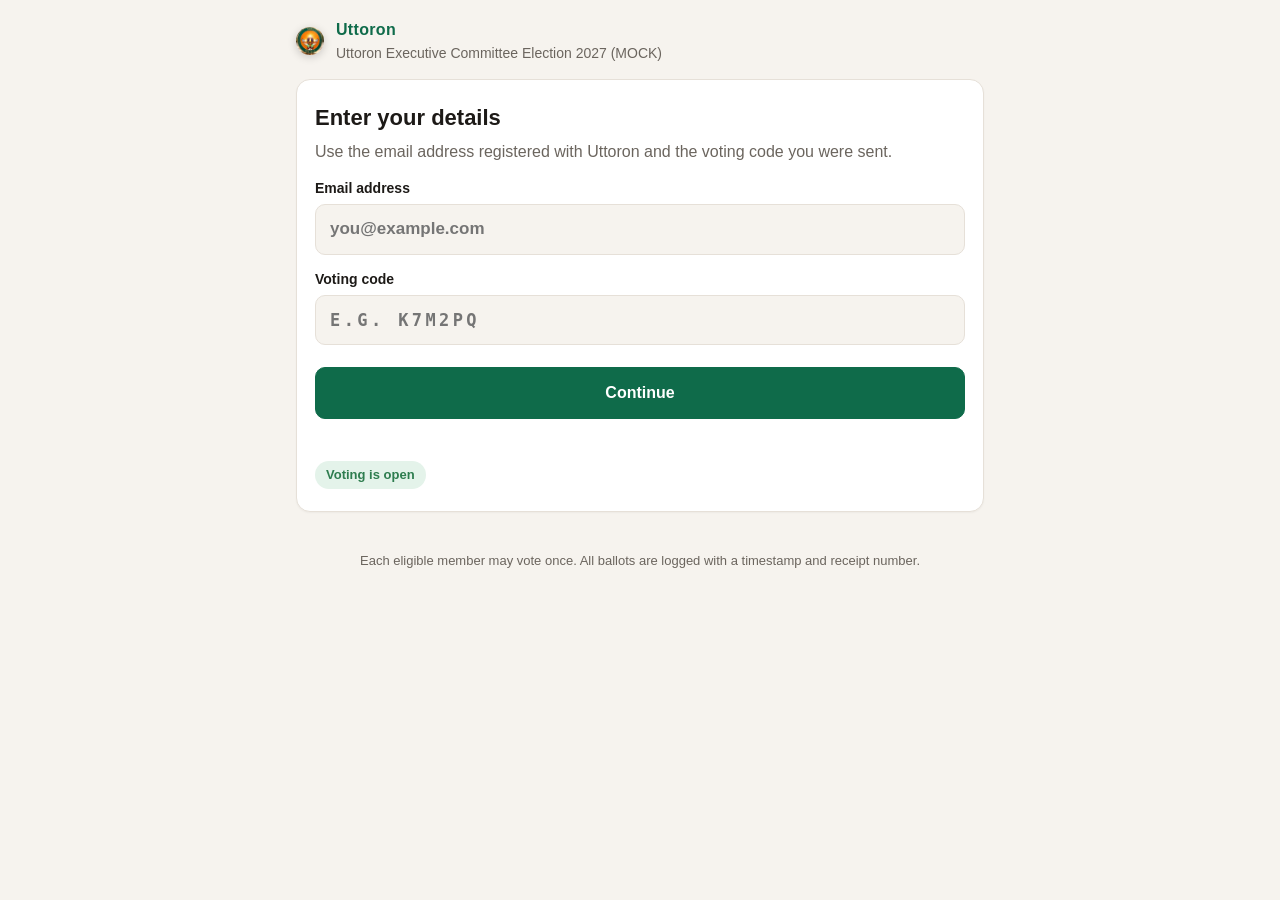
<file: index.html>
<!doctype html>
<html lang="en">
<head>
<meta charset="utf-8">
<meta name="viewport" content="width=device-width, initial-scale=1">
<title>Uttoron Election — Vote</title>
<link rel="icon" href="assets/favicon.png">
<link rel="stylesheet" href="styles.css">
</head>
<body>
<header class="top">
  <img class="logo" src="assets/logo.jpg" alt="Uttoron logo">
  <div class="brand-text">
  <div class="brand"><span id="orgName">Uttoron</span></div>
  <div class="title" id="electionName">Executive Committee Election</div>
  </div>
</header>

<main class="wrap">

  <!-- STEP 1: identify -->
  <section id="step-identify" class="card">
    <h1>Enter your details</h1>
    <p class="muted">Use the email address registered with Uttoron and the voting code you were sent.</p>
    <form id="identifyForm" autocomplete="on">
      <label>Email address
        <input type="email" id="email" name="email" required autocomplete="email" inputmode="email" placeholder="you@example.com">
      </label>
      <label>Voting code
        <input type="text" id="code" name="code" required autocomplete="one-time-code" inputmode="text" maxlength="12" placeholder="e.g. K7M2PQ" class="code">
      </label>
      <button type="submit" class="btn primary" id="identifyBtn">Continue</button>
      <div class="error" id="identifyError" role="alert"></div>
    </form>
    <div class="status" id="windowStatus"></div>
  </section>

  <!-- STEP 2: ballot -->
  <section id="step-ballot" class="card hidden">
    <div class="voter-line">Voting as <b id="voterName"></b> <span class="muted" id="voterEmail"></span></div>
    <h1>Select your candidates</h1>
    <p class="muted">Choose up to <b id="seatsText">26</b> of the <span id="candCount"></span> candidates below. Tap a name to select it.</p>

    <div class="sticky-counter">
      <div class="counter"><span id="selCount">0</span> / <span id="seatsText2">26</span> selected</div>
      <div class="counter-actions">
        <button type="button" class="link" id="clearBtn">Clear</button>
      </div>
    </div>

    <input type="search" id="filter" placeholder="Search candidates…" class="search" aria-label="Search candidates">

    <ul class="cands" id="candList"></ul>

    <div class="actions">
      <button type="button" class="btn primary" id="reviewBtn" disabled>Review my ballot</button>
    </div>
    <div class="error" id="ballotError" role="alert"></div>
  </section>

  <!-- STEP 3: review -->
  <section id="step-review" class="card hidden">
    <h1>Review your ballot</h1>
    <p class="muted">You are voting for <b id="reviewCount"></b> candidate(s). Once submitted, your vote cannot be changed.</p>
    <ol class="review-list" id="reviewList"></ol>
    <div class="actions">
      <button type="button" class="btn" id="backBtn">Go back</button>
      <button type="button" class="btn primary" id="submitBtn">Submit vote</button>
    </div>
    <div class="error" id="submitError" role="alert"></div>
  </section>

  <!-- STEP 4: done -->
  <section id="step-done" class="card hidden center">
    <div class="check">✓</div>
    <h1>Your vote has been recorded</h1>
    <p class="muted">Receipt number</p>
    <div class="receipt" id="receipt"></div>
    <p class="muted small" id="doneTime"></p>
    <p class="small">Take a screenshot of this receipt. The Election Officer can match it against the vote log if needed.</p>
  </section>

  <!-- Already voted -->
  <section id="step-already" class="card hidden center">
    <h1>You have already voted</h1>
    <p class="muted">A ballot has already been recorded for <b id="alreadyEmail"></b>.</p>
    <p class="muted">Receipt number</p>
    <div class="receipt" id="alreadyReceipt"></div>
    <p class="small">If you believe this is a mistake, please speak to the Election Officer.</p>
  </section>

  <!-- Closed -->
  <section id="step-closed" class="card hidden center">
    <h1>Voting is not open</h1>
    <p class="muted" id="closedMsg">The Election Officer has not opened voting yet. This page will update automatically when voting opens.</p>
    <button type="button" class="btn" id="recheckBtn">Check again</button>
  </section>

</main>

<!-- Closing countdown (shown on top of the ballot/review when the admin closes voting) -->
<div id="countdown" class="overlay hidden" role="alertdialog" aria-live="assertive">
  <div class="overlay-card">
    <div class="overlay-title">Voting is closing</div>
    <div class="big-num" id="cdNum">10</div>
    <div class="muted" id="cdHint">Submit your ballot before the count reaches zero.</div>
    <button type="button" class="btn primary hidden" id="cdSubmit">Submit my ballot now</button>
  </div>
</div>

<footer class="foot">Each eligible member may vote once. All ballots are logged with a timestamp and receipt number.</footer>

<script src="config.js"></script>
<script src="mock-api.js"></script>
<script src="api.js"></script>
<script>
(function () {
  const $ = id => document.getElementById(id);
  const steps = ['step-identify', 'step-ballot', 'step-review', 'step-done', 'step-already', 'step-closed'];
  const state = { email: '', code: '', name: '', seats: 26, candidates: [], open: false, selected: new Set() };

  document.getElementById('orgName').textContent = (window.ELECTION_CONFIG || {}).ORG_NAME || 'Uttoron';

  function show(id) {
    steps.forEach(s => $(s).classList.toggle('hidden', s !== id));
    window.scrollTo({ top: 0, behavior: 'smooth' });
  }
  function busy(btn, on, label) {
    btn.disabled = on;
    if (label) { btn.dataset.label = btn.dataset.label || btn.textContent; btn.textContent = on ? label : btn.dataset.label; }
  }

  // ---- load config (candidates, seats, open flag) ----
  async function loadConfig() {
    try {
      const c = await API.call('config');
      state.seats = c.seats; state.candidates = c.candidates; state.open = c.open;
      $('electionName').textContent = c.electionName || 'Election';
      $('seatsText').textContent = c.seats; $('seatsText2').textContent = c.seats;
      $('candCount').textContent = c.candidates.length;
      $('windowStatus').innerHTML = c.open
        ? '<span class="pill open">Voting is open</span>'
        : '<span class="pill closed">Voting has not opened yet</span>';
      closeAt = c.closeAt || null;
      if (c.open && closeAt && !cdTimer && (visible('step-ballot') || visible('step-review'))) startCountdown();
      return c;
    } catch (e) {
      $('windowStatus').innerHTML = '<span class="pill closed">Could not reach the voting server</span>';
      $('identifyError').textContent = e.message;
      return null;
    }
  }
  loadConfig();

  // ---- status polling + closing countdown ----
  // Identify/closed screens: refresh every 20 s. Ballot/review screens: cheap 'status' poll every 5 s
  // so the 10 -> 1 countdown reaches every voter when the Election Officer closes voting.
  let closeAt = null, clockSkew = 0, cdTimer = null, submitting = false;
  function visible(id) { return !$(id).classList.contains('hidden'); }
  async function pollStatus() {
    try {
      const st = await API.call('status');
      if (st.serverTime) clockSkew = st.serverTime - Date.now();
      applyStatus(st);
    } catch (e) { /* transient; try again next tick */ }
  }
  function applyStatus(st) {
    state.open = st.open;
    closeAt = st.closeAt || null;
    if (!st.open) {
      stopCountdown();
      if (visible('step-ballot') || visible('step-review')) {
        if (!submitting) { $('closedMsg').textContent = 'Voting has closed. Ballots can no longer be submitted.'; show('step-closed'); }
      }
      return;
    }
    if (closeAt && !cdTimer) startCountdown();
  }
  function startCountdown() {
    $('countdown').classList.remove('hidden');
    tick();
    cdTimer = setInterval(tick, 250);
  }
  function stopCountdown() { clearInterval(cdTimer); cdTimer = null; $('countdown').classList.add('hidden'); }
  function tick() {
    const left = Math.ceil((closeAt - (Date.now() + clockSkew)) / 1000);
    if (left <= 0) {
      stopCountdown();
      if (!submitting && (visible('step-ballot') || visible('step-review'))) {
        $('closedMsg').textContent = 'Voting has closed. Ballots can no longer be submitted.'; show('step-closed');
      }
      return;
    }
    $('cdNum').textContent = Math.min(left, 10);
    $('cdNum').classList.toggle('urgent', left <= 3);
    const canSubmit = state.selected.size > 0 && (visible('step-ballot') || visible('step-review'));
    $('cdSubmit').classList.toggle('hidden', !canSubmit);
    $('cdHint').textContent = canSubmit ? `You have ${state.selected.size} selected. Submit before the count reaches zero.` : 'Submit your ballot before the count reaches zero.';
    // Hide the overlay on screens where there is nothing to submit.
    $('countdown').classList.toggle('hidden', !(visible('step-ballot') || visible('step-review')));
  }
  $('cdSubmit').addEventListener('click', () => submitVote());
  setInterval(() => {
    if (visible('step-ballot') || visible('step-review')) pollStatus();
  }, 5000);
  setInterval(() => {
    if (visible('step-identify') || visible('step-closed')) loadConfig();
  }, 20000);

  // ---- step 1 ----
  $('identifyForm').addEventListener('submit', async ev => {
    ev.preventDefault();
    $('identifyError').textContent = '';
    const btn = $('identifyBtn'); busy(btn, true, 'Checking…');
    try {
      const email = $('email').value.trim().toLowerCase();
      const code = $('code').value.trim().toUpperCase();
      const r = await API.call('verify', { email, code });
      state.email = email; state.code = code; state.name = r.name || email;
      $('voterName').textContent = state.name; $('voterEmail').textContent = '(' + email + ')';
      if (r.alreadyVoted) {
        $('alreadyEmail').textContent = email; $('alreadyReceipt').textContent = r.receipt || '—';
        show('step-already'); return;
      }
      await loadConfig();
      if (!state.open) { show('step-closed'); return; }
      renderBallot(); show('step-ballot');
    } catch (e) {
      $('identifyError').textContent = e.message;
    } finally { busy(btn, false); }
  });

  $('recheckBtn').addEventListener('click', async () => {
    await loadConfig();
    if (state.open && state.email) { renderBallot(); show('step-ballot'); }
  });

  // ---- step 2 ----
  function renderBallot() {
    const ul = $('candList'); ul.innerHTML = '';
    state.candidates.forEach(c => {
      const li = document.createElement('li');
      li.className = 'cand'; li.dataset.id = c.id; li.dataset.name = c.name.toLowerCase();
      li.setAttribute('role', 'checkbox'); li.setAttribute('aria-checked', 'false'); li.tabIndex = 0;
      li.innerHTML = `<span class="box"></span><span class="cand-text"><span class="cand-name"></span>${c.note ? '<span class="cand-note"></span>' : ''}</span>`;
      li.querySelector('.cand-name').textContent = c.name;
      if (c.note) li.querySelector('.cand-note').textContent = c.note;
      li.addEventListener('click', () => toggle(c.id));
      li.addEventListener('keydown', e => { if (e.key === ' ' || e.key === 'Enter') { e.preventDefault(); toggle(c.id); } });
      ul.appendChild(li);
    });
    updateCounter();
  }
  function toggle(id) {
    $('ballotError').textContent = '';
    if (state.selected.has(id)) state.selected.delete(id);
    else if (state.selected.size >= state.seats) { $('ballotError').textContent = `You can select at most ${state.seats}. Unselect someone first.`; return; }
    else state.selected.add(id);
    updateCounter();
  }
  function updateCounter() {
    const full = state.selected.size >= state.seats;
    document.querySelectorAll('.cand').forEach(li => {
      const on = state.selected.has(li.dataset.id);
      li.classList.toggle('on', on); li.setAttribute('aria-checked', on);
      li.classList.toggle('dim', full && !on);
    });
    $('selCount').textContent = state.selected.size;
    $('reviewBtn').disabled = state.selected.size === 0;
    document.querySelector('.sticky-counter').classList.toggle('full', full);
  }
  $('clearBtn').addEventListener('click', () => { state.selected.clear(); updateCounter(); });
  $('filter').addEventListener('input', e => {
    const q = e.target.value.trim().toLowerCase();
    document.querySelectorAll('.cand').forEach(li => li.classList.toggle('hidden', q && !li.dataset.name.includes(q)));
  });
  $('reviewBtn').addEventListener('click', () => {
    const ol = $('reviewList'); ol.innerHTML = '';
    const byId = Object.fromEntries(state.candidates.map(c => [c.id, c]));
    [...state.selected].map(id => byId[id]).filter(Boolean).sort((a, b) => a.name.localeCompare(b.name))
      .forEach(c => { const li = document.createElement('li'); li.textContent = c.name; ol.appendChild(li); });
    $('reviewCount').textContent = state.selected.size;
    $('submitError').textContent = '';
    show('step-review');
  });

  // ---- step 3 ----
  $('backBtn').addEventListener('click', () => show('step-ballot'));
  $('submitBtn').addEventListener('click', submitVote);
  async function submitVote() {
    if (submitting || state.selected.size === 0) return;
    submitting = true;
    const btn = $('submitBtn'); busy(btn, true, 'Submitting…'); $('backBtn').disabled = true; $('cdSubmit').disabled = true;
    try {
      const r = await API.call('vote', { email: state.email, code: state.code, choices: [...state.selected] });
      $('receipt').textContent = r.receipt;
      $('doneTime').textContent = 'Recorded ' + new Date(r.timestamp).toLocaleString();
      stopCountdown();
      show('step-done');
    } catch (e) {
      if (e.data && e.data.alreadyVoted) {
        $('alreadyEmail').textContent = state.email; $('alreadyReceipt').textContent = e.data.receipt || '—';
        show('step-already');
      } else if (/closed/i.test(e.message)) {
        $('closedMsg').textContent = 'Voting has closed. Your ballot was not submitted in time.';
        show('step-closed');
      } else {
        $('submitError').textContent = e.message + ' — please try again.';
        if (visible('step-ballot')) $('ballotError').textContent = e.message + ' — please try again.';
      }
    } finally { submitting = false; busy(btn, false); $('backBtn').disabled = false; $('cdSubmit').disabled = false; }
  }
})();
</script>
</body>
</html>
</file>
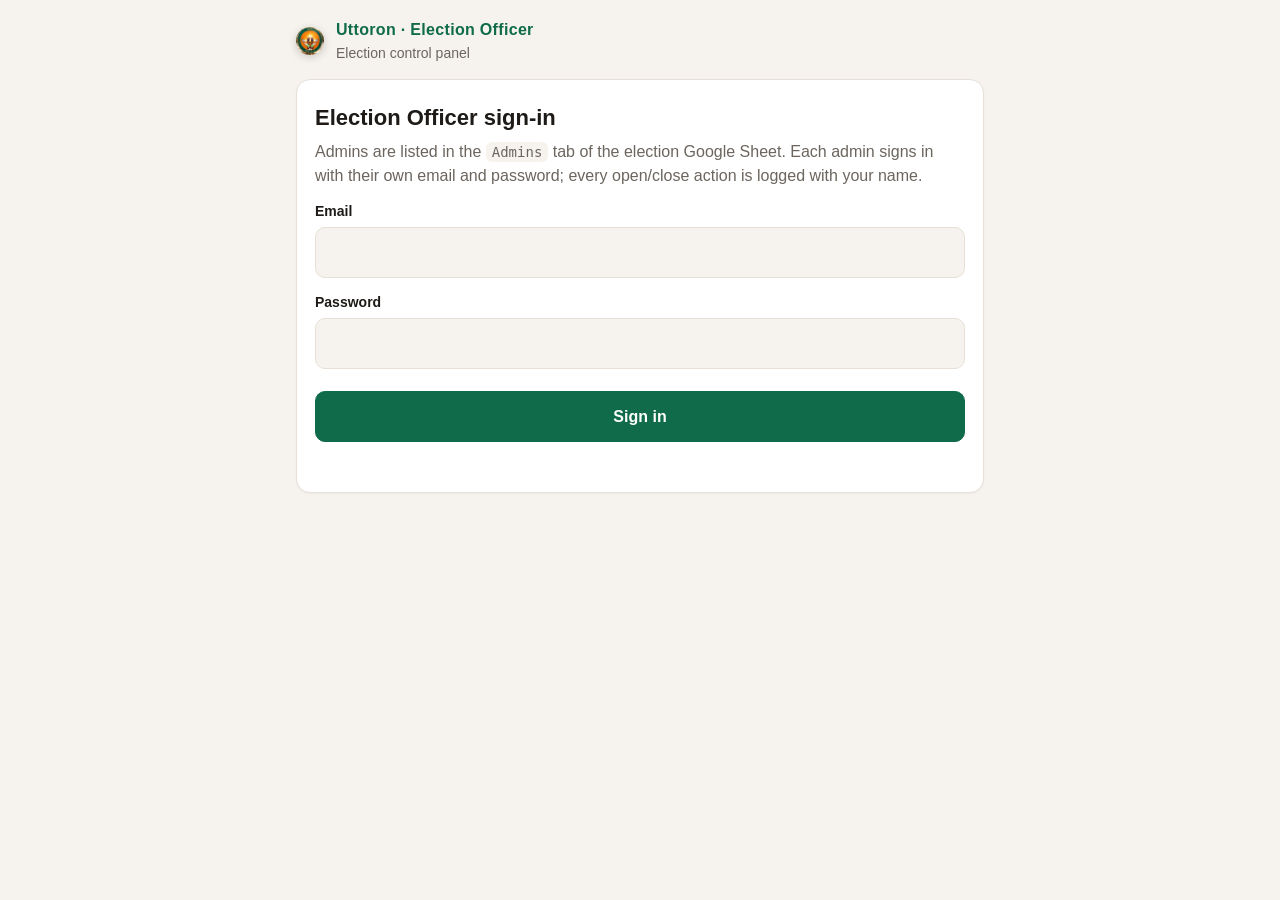
<file: admin.html>
<!doctype html>
<html lang="en">
<head>
<meta charset="utf-8">
<meta name="viewport" content="width=device-width, initial-scale=1">
<meta name="robots" content="noindex">
<title>Uttoron Election — Election Officer</title>
<link rel="icon" href="assets/favicon.png">
<link rel="stylesheet" href="styles.css">
</head>
<body>
<header class="top">
  <img class="logo" src="assets/logo.jpg" alt="Uttoron logo">
  <div class="brand-text">
  <div class="brand">Uttoron · Election Officer</div>
  <div class="title" id="electionName">Election control panel</div>
  </div>
</header>

<main class="wrap">

  <section id="login" class="card">
    <h1>Election Officer sign-in</h1>
    <p class="muted">Admins are listed in the <code>Admins</code> tab of the election Google Sheet. Each admin signs in with their own email and password; every open/close action is logged with your name.</p>
    <form id="loginForm">
      <label>Email <input type="email" id="adminEmail" autocomplete="username" required></label>
      <label>Password <input type="password" id="adminPassword" autocomplete="current-password" required></label>
      <button class="btn primary" type="submit">Sign in</button>
      <div class="error" id="loginError" role="alert"></div>
    </form>
  </section>

  <section id="panel" class="card hidden">
    <div class="row" style="justify-content:space-between">
      <h1 style="margin:0">Live results</h1>
      <div class="row"><span id="openPill" class="pill closed">—</span> <span class="muted small" id="whoami"></span> <button class="link" id="logoutBtn">Sign out</button></div>
    </div>
    <div class="notice hidden" id="closingNotice">Closing voting — voters see a countdown: <b id="adminCd">10</b></div>
    <p class="muted small" id="updated"></p>

    <div class="grid">
      <div class="stat"><div class="n" id="ballots">0</div><div class="l">ballots cast</div></div>
      <div class="stat"><div class="n" id="eligible">0</div><div class="l">eligible emails</div></div>
      <div class="stat"><div class="n" id="turnout">0%</div><div class="l">turnout</div></div>
      <div class="stat"><div class="n" id="seats">26</div><div class="l">seats (X)</div></div>
    </div>

    <div class="row">
      <button class="btn ok" id="openBtn">Open voting</button>
      <button class="btn danger" id="closeBtn">Close voting</button>
      <button class="btn" id="refreshBtn">Refresh</button>
      <label style="margin:0;display:flex;align-items:center;gap:6px;font-weight:500"><input type="checkbox" id="auto" checked style="width:auto"> auto-refresh (10s)</label>
    </div>
    <div class="error" id="panelError" role="alert"></div>

    <div id="tieNotice" class="notice hidden">⚠ Tie at the cutoff — the candidates highlighted in yellow have the same vote count as the last winning seat. The Election Officer must resolve this (by-laws: all disputes resolved by the Election Office).</div>

    <table>
      <thead><tr><th>#</th><th>Candidate</th><th style="width:40%"></th><th class="num">Votes</th></tr></thead>
      <tbody id="rows"></tbody>
    </table>

    <div class="sec">
      <h2>Paper trail</h2>
      <p class="muted small">Every ballot is a row in the <code>Votes</code> tab of the Google Sheet (timestamp, email, choices, receipt). Download the tally shown above as CSV for the minutes.</p>
      <div class="row">
        <button class="btn" id="csvBtn">Download results CSV</button>
        <button class="btn" id="printBtn">Print results</button>
      </div>
    </div>

    <div class="sec">
      <h2>Before the meeting: voter codes</h2>
      <p class="muted small">Fill the <code>Voters</code> tab (email, name, membership), then generate one-time codes. Download the CSV for a mail merge, or let the script email them (Gmail limit ≈100/day on personal accounts, ≈1500/day on Workspace — use the CSV + mail merge for 1000 members).</p>
      <div class="row">
        <button class="btn" id="genBtn">Generate missing codes</button>
        <button class="btn" id="codesBtn">Download codes CSV</button>
        <button class="btn" id="sendBtn">Email codes via script</button>
      </div>
      <div class="notice ok hidden" id="codeNotice"></div>
    </div>
  </section>
</main>

<script src="config.js"></script>
<script src="mock-api.js"></script>
<script src="api.js"></script>
<script>
(function () {
  const $ = id => document.getElementById(id);
  let token = sessionStorage.getItem('adminToken') || '';
  let adminName = sessionStorage.getItem('adminName') || '';
  let last = null, timer = null, cdTimer = null;

  function err(id, msg) { $(id).textContent = msg || ''; }
  async function admin(action, extra) { return API.call(action, Object.assign({ token }, extra || {})); }
  function showLogin(msg) {
    token = ''; sessionStorage.removeItem('adminToken'); sessionStorage.removeItem('adminName');
    $('panel').classList.add('hidden'); $('login').classList.remove('hidden'); err('loginError', msg || '');
  }

  async function refresh() {
    try {
      const r = await admin('results');
      last = r; render(r); err('panelError', '');
      $('login').classList.add('hidden'); $('panel').classList.remove('hidden');
      $('whoami').textContent = adminName ? 'Signed in as ' + adminName : '';
    } catch (e) {
      if (e.data && e.data.authRequired) showLogin(e.message);
      else err('panelError', e.message);
    }
  }

  // Mirror of the voters' countdown so the Officer knows when the window has actually shut.
  function trackClose(closeAt) {
    clearInterval(cdTimer);
    if (!closeAt) { $('closingNotice').classList.add('hidden'); return; }
    $('closingNotice').classList.remove('hidden');
    const tick = () => {
      const left = Math.ceil((closeAt - Date.now()) / 1000);
      if (left <= 0) { clearInterval(cdTimer); $('closingNotice').classList.add('hidden'); refresh(); return; }
      $('adminCd').textContent = Math.min(left, 10) + (left > 10 ? ' (starting…)' : '');
    };
    tick(); cdTimer = setInterval(tick, 250);
  }

  function render(r) {
    $('electionName').textContent = r.electionName;
    $('ballots').textContent = r.ballots; $('eligible').textContent = r.eligible; $('seats').textContent = r.seats;
    $('turnout').textContent = r.eligible ? Math.round(100 * r.ballots / r.eligible) + '%' : '—';
    $('openPill').textContent = r.open ? 'Voting OPEN' : 'Voting CLOSED';
    $('openPill').className = 'pill ' + (r.open ? 'open' : 'closed');
    $('openBtn').disabled = r.open; $('closeBtn').disabled = !r.open || !!r.closeAt;
    if (r.open && r.closeAt && !cdTimer) trackClose(r.closeAt);
    if (!r.open) trackClose(null);
    $('updated').textContent = 'Updated ' + new Date(r.generatedAt).toLocaleTimeString();
    $('tieNotice').classList.toggle('hidden', !r.tieAtCutoff);

    const max = Math.max(1, ...r.ranked.map(x => x.votes));
    const cutVotes = r.ranked[r.seats - 1] ? r.ranked[r.seats - 1].votes : -1;
    const tb = $('rows'); tb.innerHTML = '';
    r.ranked.forEach((c, i) => {
      const tr = document.createElement('tr');
      const win = i < r.seats;
      if (win) tr.classList.add('win');
      if (r.tieAtCutoff && c.votes === cutVotes) tr.classList.add('tie');
      if (i === r.seats - 1) tr.classList.add('cut');
      tr.innerHTML = `<td>${i + 1}</td><td></td><td><div class="bar"><span style="width:${100 * c.votes / max}%"></span></div></td><td class="num">${c.votes}</td>`;
      tr.children[1].textContent = c.name + (win ? ' ✓' : '');
      tb.appendChild(tr);
    });
  }

  $('loginForm').addEventListener('submit', async e => {
    e.preventDefault(); err('loginError', '');
    try {
      const r = await API.call('adminLogin', { email: $('adminEmail').value.trim(), password: $('adminPassword').value });
      token = r.token; adminName = r.name || r.email;
      sessionStorage.setItem('adminToken', token); sessionStorage.setItem('adminName', adminName);
      $('adminPassword').value = '';
      refresh();
    } catch (e2) { err('loginError', e2.message); }
  });
  $('logoutBtn').addEventListener('click', async () => { try { await admin('adminLogout'); } catch (e) {} showLogin(''); });
  $('refreshBtn').addEventListener('click', refresh);
  $('openBtn').addEventListener('click', async () => { if (confirm('Open voting now?')) { await admin('setOpen', { open: true }).catch(e => err('panelError', e.message)); refresh(); } });
  $('closeBtn').addEventListener('click', async () => {
    if (!confirm('Close voting? Voters will see a 10-second countdown, then no more ballots are accepted.')) return;
    try { const r = await admin('setOpen', { open: false }); trackClose(r.closeAt); $('closeBtn').disabled = true; }
    catch (e) { err('panelError', e.message); }
    refresh();
  });
  $('printBtn').addEventListener('click', () => window.print());

  function download(name, text) {
    const a = document.createElement('a'); a.href = URL.createObjectURL(new Blob([text], { type: 'text/csv' })); a.download = name; a.click();
  }
  $('csvBtn').addEventListener('click', () => {
    if (!last) return;
    const lines = [`"${last.electionName}"`, `Generated,${last.generatedAt}`, `Ballots,${last.ballots}`, `Eligible,${last.eligible}`, `Seats,${last.seats}`, '', 'Rank,Candidate,Votes,Elected'];
    last.ranked.forEach((c, i) => lines.push(`${i + 1},"${c.name.replace(/"/g, '""')}",${c.votes},${i < last.seats ? 'YES' : ''}`));
    download('uttoron-election-results.csv', lines.join('\n'));
  });
  $('genBtn').addEventListener('click', async () => {
    try { const r = await admin('generateCodes'); note(`Generated ${r.generated} new code(s).`); } catch (e) { err('panelError', e.message); }
  });
  $('codesBtn').addEventListener('click', async () => {
    try { const r = await admin('codesCsv'); download('uttoron-voter-codes.csv', r.csv); } catch (e) { err('panelError', e.message); }
  });
  $('sendBtn').addEventListener('click', async () => {
    if (!confirm('Email every voter their code now? Subject to your Gmail daily sending limit.')) return;
    try {
      const siteUrl = location.origin + location.pathname.replace(/admin\.html$/, '');
      const r = await admin('sendCodes', { siteUrl });
      note(`Sent ${r.sent}, skipped ${r.skipped}. Remaining daily quota: ${r.remainingQuota}.`);
    } catch (e) { err('panelError', e.message); }
  });
  function note(msg) { const n = $('codeNotice'); n.textContent = msg; n.classList.remove('hidden'); }

  function schedule() { clearInterval(timer); if ($('auto').checked) timer = setInterval(() => { if (!$('panel').classList.contains('hidden')) refresh(); }, 10000); }
  $('auto').addEventListener('change', schedule); schedule();

  if (token) refresh();
})();
</script>
</body>
</html>
</file>
<file: styles.css>
:root {
  --bg: #f6f3ee;
  --card: #ffffff;
  --ink: #1d1a17;
  --muted: #6b655e;
  --line: #e6e0d8;
  --accent: #0f6b4a;        /* Uttoron green (from the logo) */
  --accent-ink: #ffffff;
  --accent-soft: #e3f1ea;
  --ok: #2e7d4f;
  --ok-soft: #e4f3ea;
  --warn: #9a6b00;
  --warn-soft: #fff4d6;
  --radius: 14px;
}
@media (prefers-color-scheme: dark) {
  :root {
    --bg: #15130f; --card: #1f1c18; --ink: #f3efe9; --muted: #a79f95; --line: #332e28;
    --accent: #3fb582; --accent-soft: #15342a; --ok: #5fc48a; --ok-soft: #173424; --warn: #e4b24a; --warn-soft: #3a2f12;
  }
}
* { box-sizing: border-box; }
html, body { margin: 0; padding: 0; }
body {
  background: var(--bg); color: var(--ink);
  font: 16px/1.45 -apple-system, BlinkMacSystemFont, "Segoe UI", Roboto, Helvetica, Arial, sans-serif;
  -webkit-font-smoothing: antialiased;
}
.hidden { display: none !important; }
.muted { color: var(--muted); }
.small { font-size: 14px; }
.center { text-align: center; }

.top { padding: 18px 16px 6px; max-width: 720px; margin: 0 auto; display: flex; align-items: center; gap: 12px; }
.logo { width: 28px; height: 28px; border-radius: 50%; object-fit: cover; box-shadow: 0 2px 8px rgba(0,0,0,.18); flex: none; }
.brand-text { min-width: 0; }
.brand { font-weight: 700; letter-spacing: .02em; display: flex; align-items: center; gap: 8px; color: var(--accent); }
.dot { width: 10px; height: 10px; border-radius: 50%; background: var(--accent); display: inline-block; }
.title { font-size: 14px; color: var(--muted); margin-top: 2px; }

.wrap { max-width: 720px; margin: 0 auto; padding: 10px 16px 40px; }
.card { background: var(--card); border: 1px solid var(--line); border-radius: var(--radius); padding: 22px 18px; box-shadow: 0 1px 2px rgba(0,0,0,.04); }
.card h1 { font-size: 22px; margin: 0 0 6px; }
.card p { margin: 6px 0 14px; }

label { display: block; font-weight: 600; font-size: 14px; margin: 14px 0 6px; }
input[type=email], input[type=text], input[type=search], input[type=password] {
  width: 100%; font: inherit; font-size: 17px; padding: 12px 14px; border: 1px solid var(--line); border-radius: 10px;
  background: var(--bg); color: var(--ink); margin-top: 6px;
}
input:focus { outline: 2px solid var(--accent); outline-offset: 1px; border-color: transparent; }
input.code { text-transform: uppercase; letter-spacing: .2em; font-family: ui-monospace, Menlo, monospace; }

.btn {
  font: inherit; font-weight: 600; font-size: 16px; padding: 13px 18px; border-radius: 10px; cursor: pointer;
  border: 1px solid var(--line); background: var(--card); color: var(--ink); width: 100%; margin-top: 16px;
}
.btn.primary { background: var(--accent); color: var(--accent-ink); border-color: var(--accent); }
.btn:disabled { opacity: .45; cursor: not-allowed; }
.btn.danger { background: #b5361f; color: #fff; border-color: #b5361f; }
.btn.ok { background: var(--ok); color: #fff; border-color: var(--ok); }
.link { background: none; border: none; color: var(--accent); font: inherit; font-weight: 600; cursor: pointer; padding: 6px 8px; }
.actions { display: flex; gap: 10px; }
.actions .btn { flex: 1; }

.error { color: var(--accent); font-weight: 600; min-height: 1.2em; margin-top: 10px; font-size: 15px; }
.status { margin-top: 14px; }
.pill { display: inline-block; padding: 5px 11px; border-radius: 999px; font-size: 13px; font-weight: 700; }
.pill.open { background: var(--ok-soft); color: var(--ok); }
.pill.closed { background: var(--warn-soft); color: var(--warn); }

.voter-line { font-size: 14px; color: var(--muted); margin-bottom: 8px; }
.voter-line b { color: var(--ink); }

.sticky-counter {
  position: sticky; top: 0; z-index: 5; display: flex; align-items: center; justify-content: space-between;
  background: var(--card); border: 1px solid var(--line); border-radius: 10px; padding: 10px 12px; margin: 10px 0;
}
.sticky-counter.full { background: var(--ok-soft); border-color: var(--ok); }
.counter { font-weight: 700; font-size: 18px; }
.search { margin: 4px 0 10px; }

.cands { list-style: none; padding: 0; margin: 0; display: grid; gap: 8px; }
@media (min-width: 560px) { .cands { grid-template-columns: 1fr 1fr; } }
.cand {
  display: flex; align-items: center; gap: 12px; padding: 12px 14px; border: 1px solid var(--line); border-radius: 10px;
  cursor: pointer; user-select: none; background: var(--card); transition: background .12s, border-color .12s, opacity .12s;
}
.cand:hover { border-color: var(--accent); }
.cand .box { width: 22px; height: 22px; border-radius: 6px; border: 2px solid var(--muted); flex: none; display: grid; place-items: center; color: #fff; font-weight: 800; font-size: 14px; }
.cand.on { background: var(--accent-soft); border-color: var(--accent); }
.cand.on .box { background: var(--accent); border-color: var(--accent); }
.cand.on .box::after { content: "✓"; }
.cand.dim { opacity: .5; }
.cand-text { display: flex; flex-direction: column; }
.cand-name { font-weight: 600; }
.cand-note { font-size: 13px; color: var(--muted); }

.review-list { padding-left: 22px; margin: 8px 0 10px; columns: 1; }
@media (min-width: 560px) { .review-list { columns: 2; } }
.review-list li { padding: 4px 0; break-inside: avoid; }

.check { width: 64px; height: 64px; border-radius: 50%; background: var(--ok-soft); color: var(--ok); font-size: 34px; display: grid; place-items: center; margin: 6px auto 12px; font-weight: 800; }
.receipt { font-family: ui-monospace, Menlo, monospace; font-size: 30px; letter-spacing: .25em; font-weight: 800; margin: 2px 0 10px; }

.foot { text-align: center; color: var(--muted); font-size: 13px; padding: 0 16px 30px; max-width: 720px; margin: 0 auto; }

/* ---- admin ---- */
.grid { display: grid; gap: 12px; grid-template-columns: repeat(auto-fit, minmax(140px, 1fr)); margin: 12px 0; }
.stat { background: var(--bg); border: 1px solid var(--line); border-radius: 10px; padding: 12px 14px; }
.stat .n { font-size: 26px; font-weight: 800; }
.stat .l { font-size: 13px; color: var(--muted); }
table { width: 100%; border-collapse: collapse; margin-top: 10px; font-size: 15px; }
th, td { text-align: left; padding: 8px 10px; border-bottom: 1px solid var(--line); }
th { font-size: 13px; color: var(--muted); font-weight: 600; }
tr.win td { background: var(--ok-soft); }
tr.cut td { border-bottom: 3px solid var(--accent); }
tr.tie td { background: var(--warn-soft); }
td.num { text-align: right; font-variant-numeric: tabular-nums; font-weight: 700; }
.bar { height: 6px; background: var(--line); border-radius: 3px; overflow: hidden; }
.bar > span { display: block; height: 100%; background: var(--accent); }
.row { display: flex; gap: 10px; flex-wrap: wrap; align-items: center; }
.row .btn { width: auto; margin-top: 0; }
.notice { padding: 10px 12px; border-radius: 10px; background: var(--warn-soft); color: var(--warn); font-weight: 600; margin: 10px 0; }
.notice.ok { background: var(--ok-soft); color: var(--ok); }
.sec { margin-top: 22px; padding-top: 16px; border-top: 1px solid var(--line); }
.sec h2 { font-size: 17px; margin: 0 0 6px; }
code { background: var(--bg); padding: 2px 6px; border-radius: 6px; font-size: 14px; }

/* ---- closing countdown overlay ---- */
.overlay { position: fixed; inset: 0; z-index: 50; background: rgba(20, 16, 12, .72); display: grid; place-items: center; padding: 16px; backdrop-filter: blur(2px); }
.overlay-card { background: var(--card); border-radius: var(--radius); padding: 26px 22px; text-align: center; max-width: 420px; width: 100%; box-shadow: 0 20px 60px rgba(0,0,0,.35); }
.overlay-title { font-weight: 800; font-size: 20px; color: #b5361f; letter-spacing: .02em; }
.big-num { font-size: 120px; line-height: 1; font-weight: 900; font-variant-numeric: tabular-nums; margin: 10px 0 6px; color: var(--ink); animation: pulse 1s ease-in-out infinite; }
.big-num.urgent { color: #b5361f; }
@keyframes pulse { 0% { transform: scale(1); } 50% { transform: scale(1.06); } 100% { transform: scale(1); } }
.overlay .btn { margin-top: 14px; }
</file>
